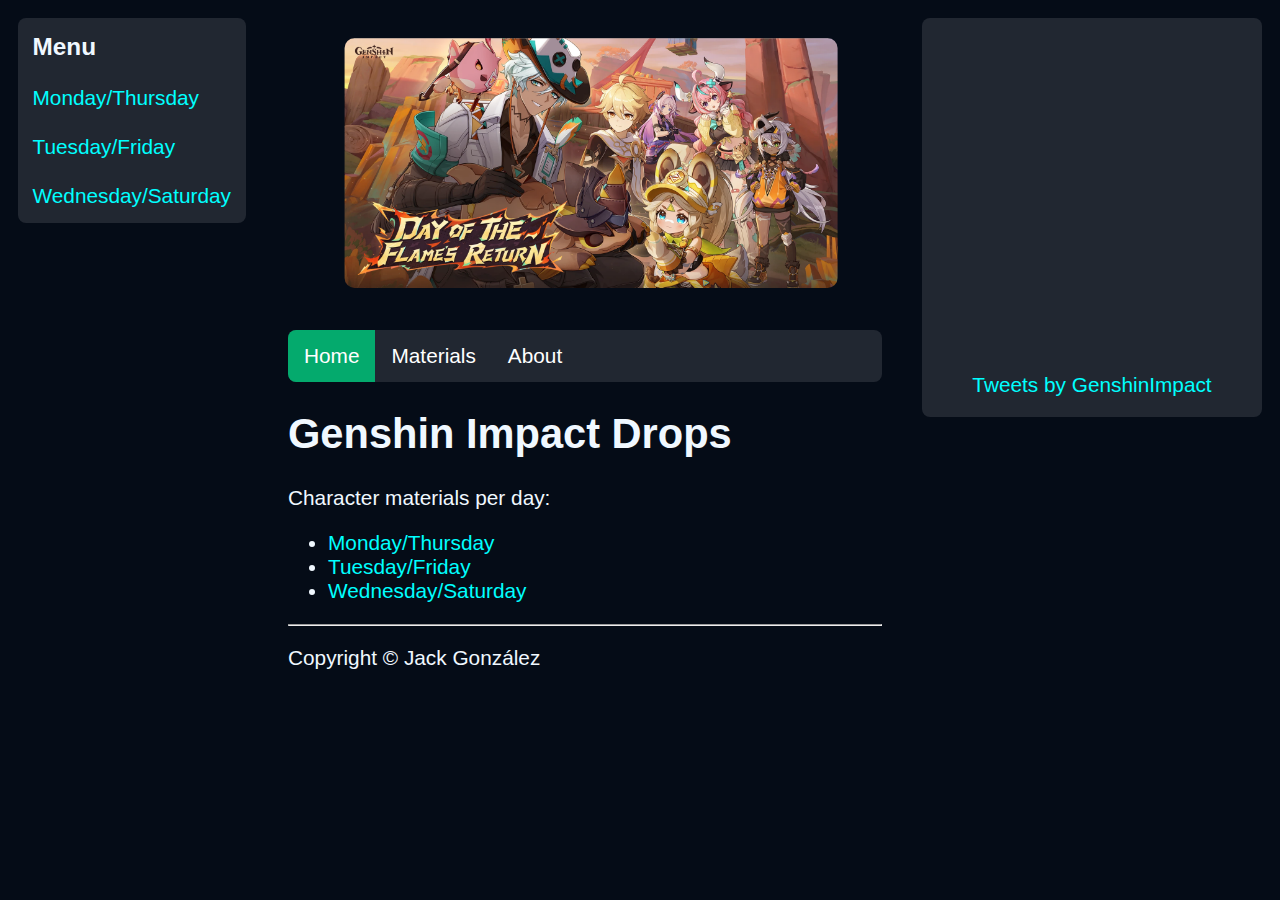
<file: index.html>
<!DOCTYPE html>
<html lang="en">
<head>
    <meta charset="UTF-8">
    <meta name="viewport" content="width=device-width, initial-scale=1.0">
    
    <!-- Open Graph meta tags -->
    <meta property="og:title" content="Genshin Impact Character Drops"/>
    <meta property="og:description" content="A list for farming book materials for characters" />
    <meta property="og:image" content="https://jakkgj.github.io/genshin/img/banner.jpg" />
    <meta property="og:image:secure_url" content="https://jakkgj.github.io/genshin/img/banner.jpg" />
    <meta property="og:image:width" content="1200" /> 
    <meta property="og:image:height" content="630" /> 
    <meta property="og:type" content="website">
    <meta property="og:url" content="https://jakkgj.github.io/genshin/" />
    <link rel="shortcut icon" href="favicon.ico" type="image/x-icon">
    <link rel="stylesheet" href="css/style.css">
    <script src="main.js"></script>
    <title>Genshin Impact Character Drops</title>
</head>
<body>
    <div class="wrapper">

        <!-- Fixed div that stays fixed -->
        <div class="sidebar">
            <h3 class="bar-item">Menu</h3>
            <a href="materials.html#Monday_Thursday" class="bar-item button">Monday/Thursday</a>
            <a href="materials.html#Tuesday_Friday" class="bar-item button">Tuesday/Friday</a>
            <a href="materials.html#Wednesday_Saturday" class="bar-item button">Wednesday/Saturday</a>
        </div>

        <div class="container">
            <div class="main">
                <!-- <div class="banner"> -->
                    <img src="img/banner2.png" alt="Banner Image" class="banner-img">
                <!-- </div> -->

                <div class="navbar">
                    <ul>
                        <li><a class="active" href="index.html">Home</a></li2>
                        <li><a href="materials.html">Materials</a></li>
                        <li><a href="about.html">About</a></li>
                    </ul>
                </div>
        
                <h1>Genshin Impact Drops</h1>
                <p>Character materials per day:</p>
                <ul>
                    <li><a href="materials.html#Monday_Thursday">Monday/Thursday</a></li>
                    <li><a href="materials.html#Tuesday_Friday">Tuesday/Friday</a></li>
                    <li><a href="materials.html#Wednesday_Saturday">Wednesday/Saturday</a></li>
                </ul>
        
                <hr>
                <footer>
                    <p>Copyright &COPY; Jack González</p>
                </footer>
            </div>
    
            <div class="media">
                <iframe width="300" height="315" 
                        src="https://www.youtube.com/embed/vgdhWQ5aL0s?si=44xZ3BCpgbY11-67" title="YouTube video player" frameborder="0" allow="accelerometer; autoplay; clipboard-write; encrypted-media; gyroscope; picture-in-picture; web-share" referrerpolicy="strict-origin-when-cross-origin" allowfullscreen>
                </iframe>
                <div class="feed">
                    <a class="twitter-timeline" data-width="300" data-height="315" data-theme="dark" href="https://twitter.com/GenshinImpact?ref_src=twsrc%5Etfw">Tweets by GenshinImpact</a> <script async src="https://platform.twitter.com/widgets.js" charset="utf-8"></script>
                </div>
            </div>
        </div>
    
    </div>
</body>
</html>
</file>
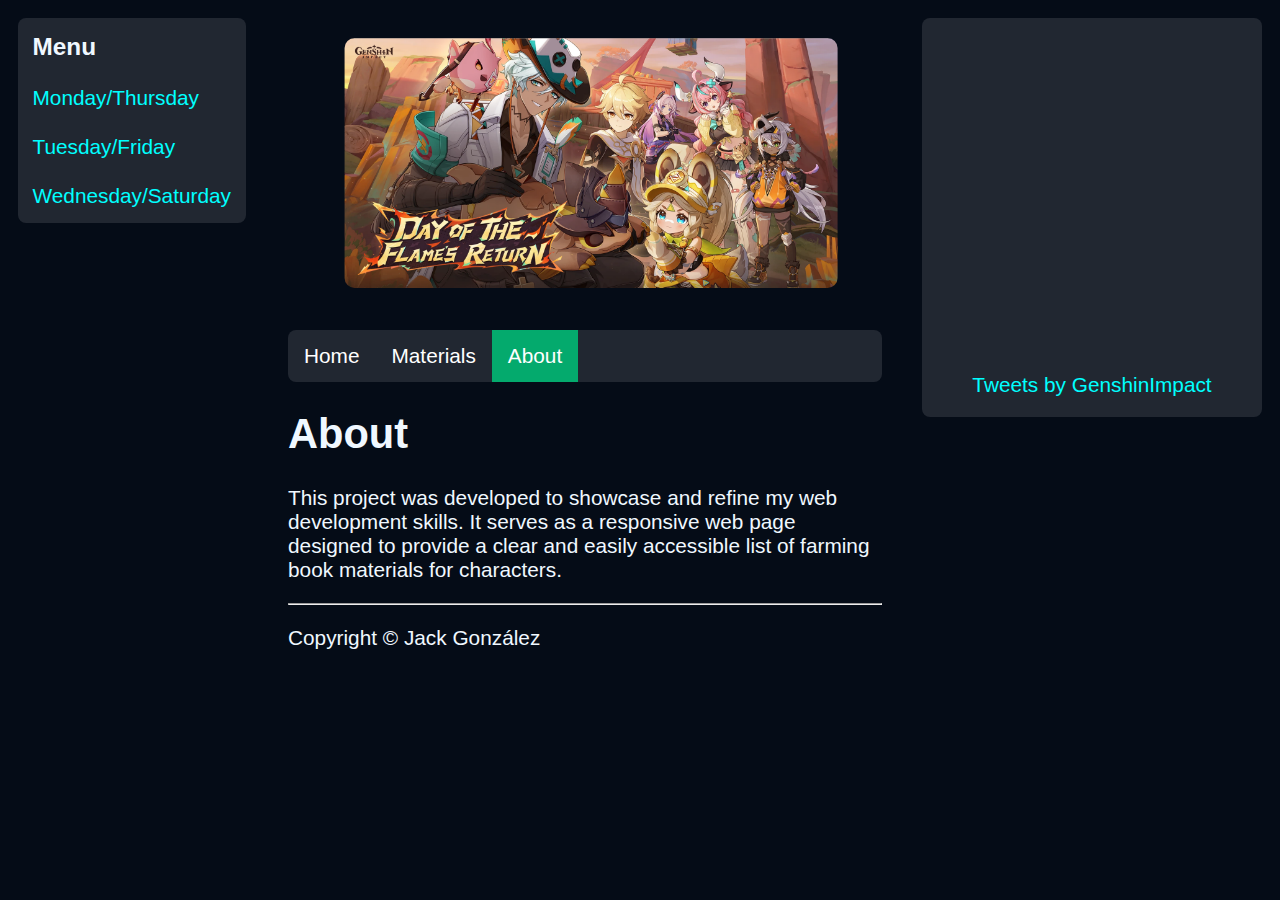
<file: about.html>
<!DOCTYPE html>
<html lang="en">
<head>
    <meta charset="UTF-8">
    <meta name="viewport" content="width=device-width, initial-scale=1.0">

    <!-- Open Graph meta tags -->
    <meta property="og:title" content="Genshin Impact Character Drops"/>
    <meta property="og:description" content="A list for farming book materials for characters" />
    <meta property="og:image" content="https://jakkgj.github.io/genshin/img/banner.jpg" />
    <meta property="og:image:secure_url" content="https://jakkgj.github.io/genshin/img/banner.jpg" />
    <meta property="og:image:width" content="1200" /> 
    <meta property="og:image:height" content="630" />
    <meta property="og:type" content="website">
    <meta property="og:url" content="https://jakkgj.github.io/genshin/" />

    <link rel="shortcut icon" href="favicon.ico" type="image/x-icon">
    <link rel="stylesheet" href="css/style.css">
    <script src="main.js"></script>
    <title>About</title>
</head>
<body>
    <div class="wrapper">

        <!-- Fixed div that stays fixed -->
        <div class="sidebar">
            <h3 class="bar-item">Menu</h3>
            <a href="materials.html#Monday_Thursday" class="bar-item button">Monday/Thursday</a>
            <a href="materials.html#Tuesday_Friday" class="bar-item button">Tuesday/Friday</a>
            <a href="materials.html#Wednesday_Saturday" class="bar-item button">Wednesday/Saturday</a>
        </div>

        <div class="container">
            <div class="main">
                <img src="img/banner2.png" alt="Banner Image" class="banner-img">

                <div class="navbar">
                    <ul>
                        <li><a href="index.html">Home</a></li2>
                        <li><a href="materials.html">Materials</a></li>
                        <li><a class="active" href="about.html">About</a></li>
                    </ul>
                </div>

                <h1>About</h1>
                <p>This project was developed to showcase and refine my web development skills. It serves as a responsive web page designed to provide a clear and easily accessible list of farming book materials for characters.</p>

                <hr>
                <footer>
                    <p>Copyright &COPY; Jack González</p>
                </footer>

            </div>

            <div class="media">
                <iframe width="300" height="315" 
                        src="https://www.youtube.com/embed/vgdhWQ5aL0s?si=44xZ3BCpgbY11-67" title="YouTube video player" frameborder="0" allow="accelerometer; autoplay; clipboard-write; encrypted-media; gyroscope; picture-in-picture; web-share" referrerpolicy="strict-origin-when-cross-origin" allowfullscreen>
                </iframe>
                <div class="feed">
                    <a class="twitter-timeline" data-width="300" data-height="315" data-theme="dark" href="https://twitter.com/GenshinImpact?ref_src=twsrc%5Etfw">Tweets by GenshinImpact</a> <script async src="https://platform.twitter.com/widgets.js" charset="utf-8"></script>
                </div>
            </div>

        </div>
    </div>
</body>
</html>
</file>
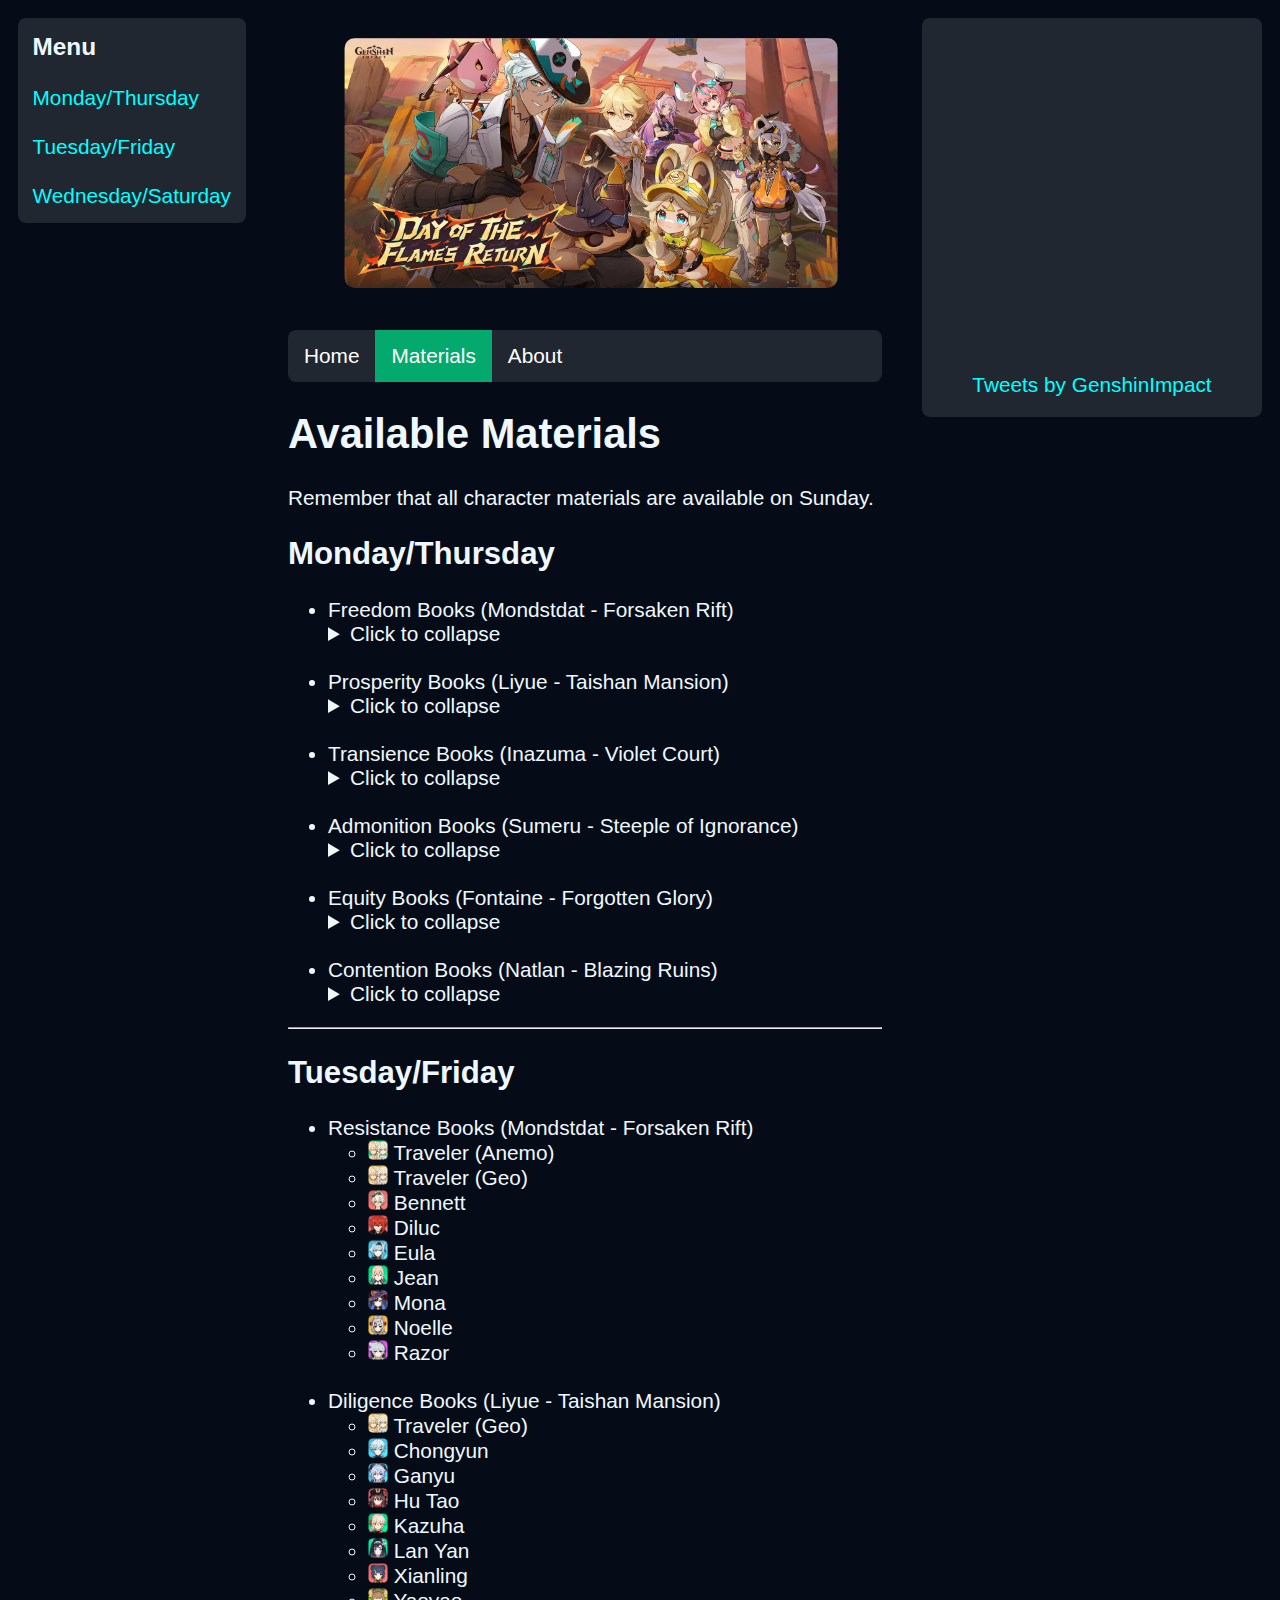
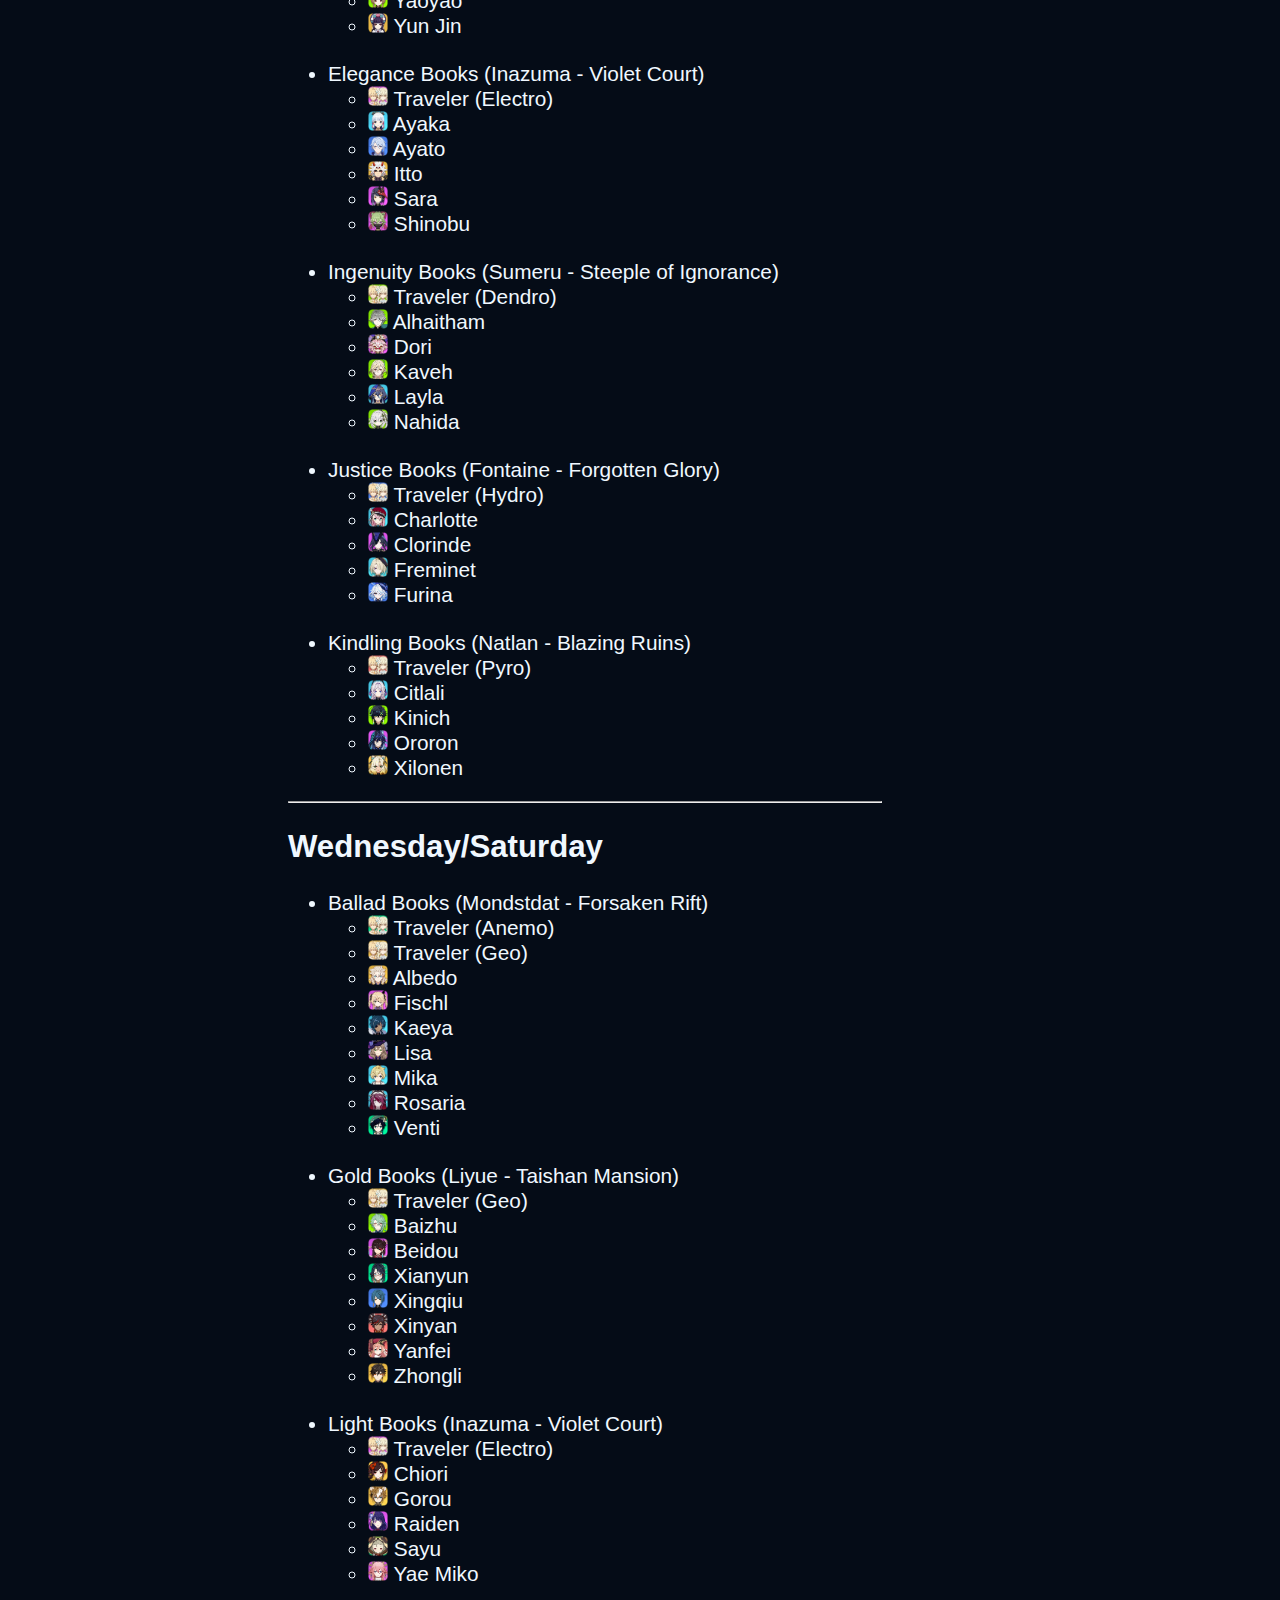
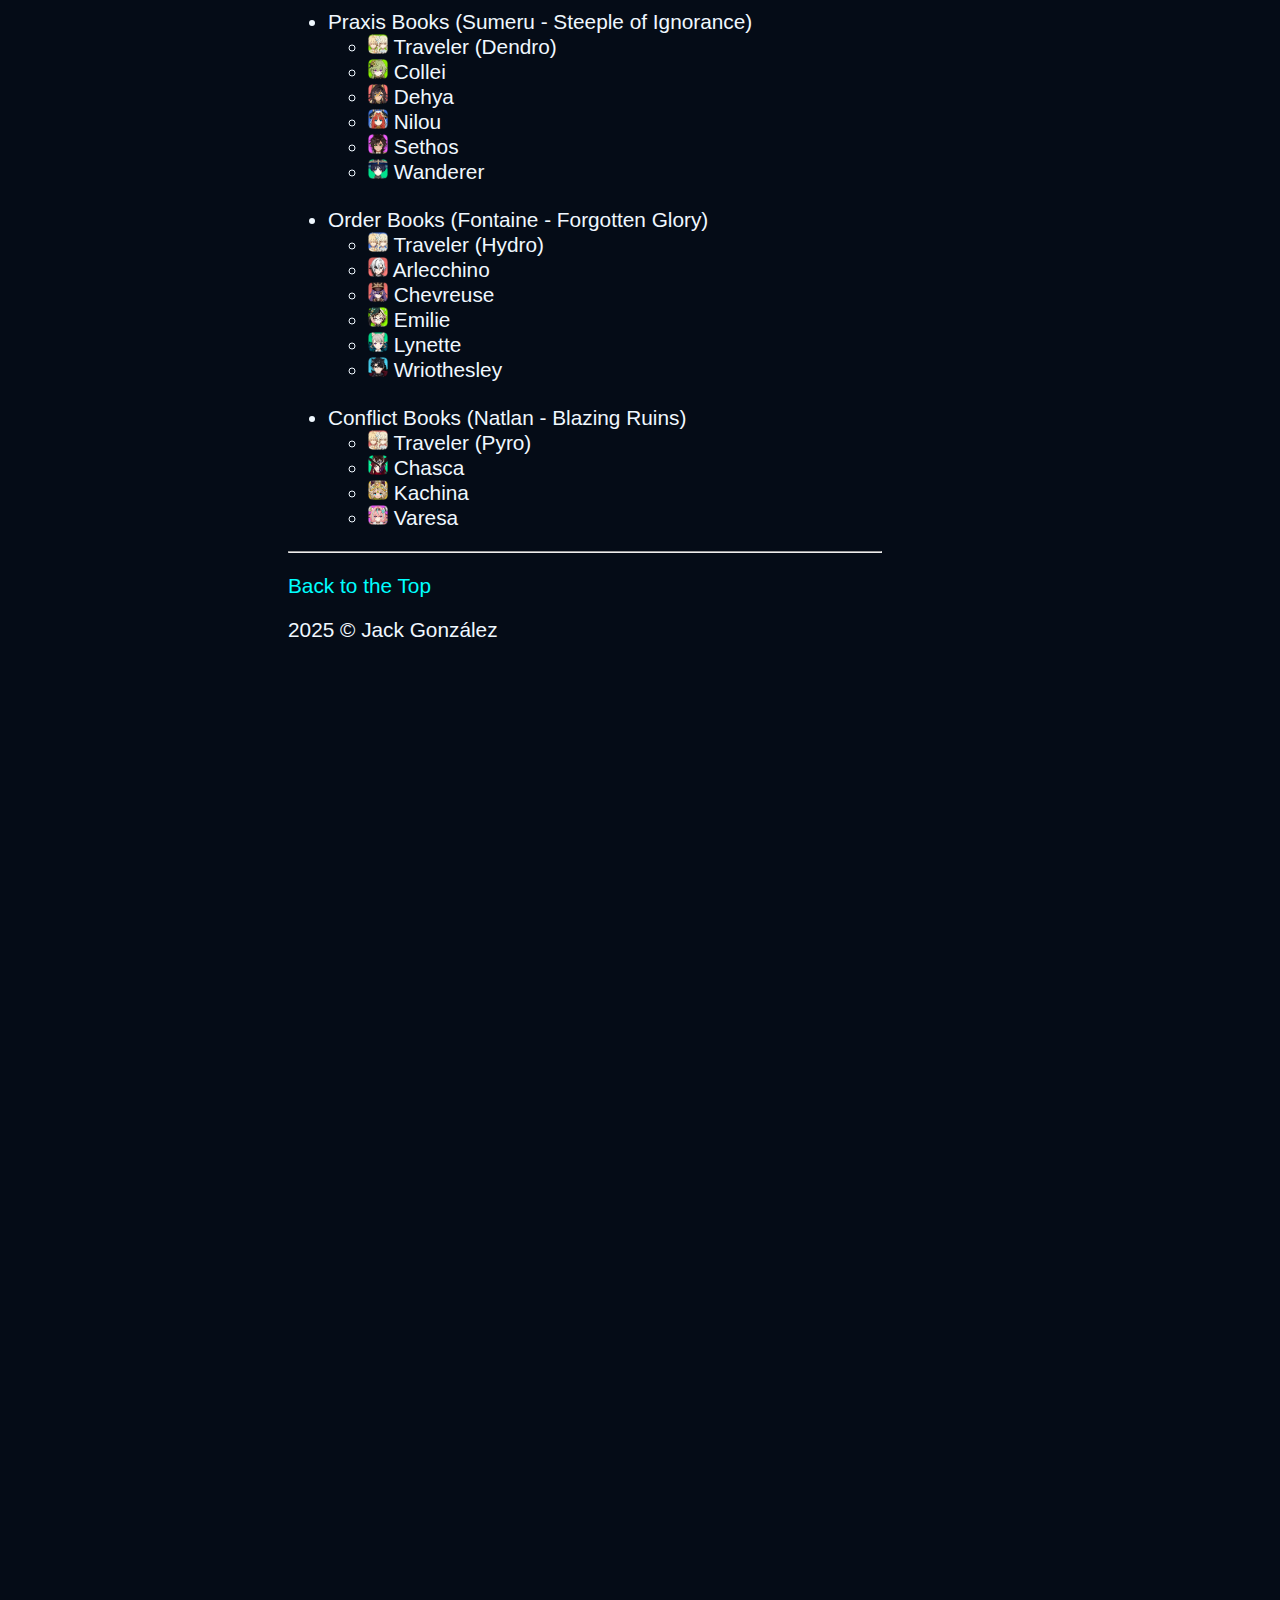
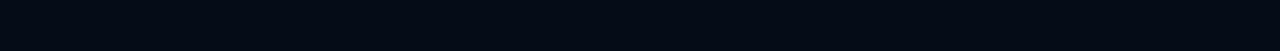
<file: materials.html>
<!DOCTYPE html>
<html lang="en">

<head>
    <meta charset="UTF-8">
    <meta name="viewport" content="width=device-width, initial-scale=1.0">

    <!-- Open Graph meta tags -->
    <meta property="og:title" content="Genshin Impact Character Drops"/>
    <meta property="og:description" content="A list for farming book materials for characters" />
    <meta property="og:image" content="https://jakkgj.github.io/genshin/img/banner.jpg" />
    <meta property="og:image:secure_url" content="https://jakkgj.github.io/genshin/img/banner.jpg" />
    <meta property="og:image:width" content="1200" /> 
    <meta property="og:image:height" content="630" />
    <meta property="og:type" content="website">
    <meta property="og:url" content="https://jakkgj.github.io/genshin/" />

    <title>Character Materials</title>
    <link rel="shortcut icon" href="favicon.ico" type="image/x-icon">
    <link rel="stylesheet" href="css/style.css">
</head>

<body>

    <div class="wrapper">
        <div class="sidebar">
            <h3 class="bar-item">Menu</h3>
            <a href="materials.html#Monday_Thursday" class="bar-item button">Monday/Thursday</a>
            <a href="materials.html#Tuesday_Friday" class="bar-item button">Tuesday/Friday</a>
            <a href="materials.html#Wednesday_Saturday" class="bar-item button">Wednesday/Saturday</a>
        </div>
    

        <div class="container">
            <div class="main">
    
                <!-- <div class="banner"> -->
                    <img src="img/banner2.png" alt="Banner Image" class="banner-img">
                <!-- </div> -->
            
                <div class="navbar">
                    <ul>
                        <li><a href="index.html">Home</a></li2>
                        <li><a class="active" href="materials.html">Materials</a></li>
                        <li><a href="about.html">About</a></li>
                    </ul>
                </div>
        
                <h1>Available Materials</h1>
                <p>Remember that all character materials are available on Sunday.</p>
                <h2 id="Monday_Thursday">Monday/Thursday</h2>
                <ul>
                    <li>Freedom Books (Mondstdat - Forsaken Rift)
                        <details open>
                            <summary class="summary">Click to collapse</summary>
                            <ul>
                                <li><img src="img/traveleranemo.png" alt="Traveler (Anemo)" width="20" height="20"> Traveler
                                    (Anemo)</li>
                                <li><img src="img/travelergeo.png" alt="Traveler (Geo)" width="20" height="20"> Traveler (Geo)
                                </li>
                                <li><img src="img/aloy.png" alt="Aloy" width="20" height="20"> Aloy</li>
                                <li><img src="img/amber.png" alt="Amber" width="20" height="20"> Amber</li>
                                <li><img src="img/barbara.png" alt="Barbara" width="20" height="20"> Barbara</li>
                                <li><img src="img/diona.png" alt="Diona" width="20" height="20"> Diona</li>
                                <li><img src="img/klee.png" alt="Klee" width="20" height="20"> Klee</li>
                                <li><img src="img/sucrose.png" alt="Sucrose" width="20" height="20"> Sucrose</li>
                                <li><img src="img/tartaglia.png" alt="Tartaglia" width="20" height="20"> Tartaglia</li>
                            </ul>
                        </details>
        
                    </li>
                    <br>
                    <li>Prosperity Books (Liyue - Taishan Mansion)
                        <details open>
                            <summary class="summary">Click to collapse</summary>
                            <ul>
                                <li><img src="img/travelergeo.png" alt="Traveler (Geo)" width="20" height="20"> Traveler (Geo)
                                </li>
                                <li><img src="img/gaming.png" alt="Gaming" width="20" height="20"> Gaming</li>
                                <li><img src="img/keqing.png" alt="Keqing" width="20" height="20"> Keqing</li>
                                <li><img src="img/ningguang.png" alt="Ningguang" width="20" height="20"> Ningguang</li>
                                <li><img src="img/qiqi.png" alt="Qiqi" width="20" height="20"> Qiqi</li>
                                <li><img src="img/shenhe.png" alt="Shenhe" width="20" height="20"> Shenhe</li>
                                <li><img src="img/xiao.png" alt="Xiao" width="20" height="20"> Xiao</li>
                                <li><img src="img/yelan.png" alt="Yelan" width="20" height="20"> Yelan</li>
                            </ul>
                        </details>
                    </li>
                    <br>
                    <li>Transience Books (Inazuma - Violet Court)
                        <details open>
                            <summary class="summary">Click to collapse</summary>
                            <ul>
                                <li><img src="img/travelerelectro.png" alt="Traveler (Electro)" width="20" height="20"> Traveler
                                    (Electro)</li>
                                <li><img src="img/heizou.png" alt="Heizou" width="20" height="20"> Heizou</li>
                                <li><img src="img/kirara.png" alt="Kirara" width="20" height="20"> Kirara</li>
                                <li><img src="img/kokomi.png" alt="Kokomi" width="20" height="20"> Kokomi</li>
                                <li><img src="img/thoma.png" alt="Thoma" width="20" height="20"> Thoma</li>
                                <li><img src="img/yoimiya.png" alt="Yoimiya" width="20" height="20"> Yoimiya</li>
                                <li><img src="img/mizuki.png" alt="Mizuki" width="20" height="20"> Mizuki</li>
                            </ul>
                        </details>
        
                    </li>
                    <br>
                    <li>Admonition Books (Sumeru - Steeple of Ignorance)
                        <details open>
                            <summary class="summary">Click to collapse</summary>
                            <ul>
                                <li><img src="img/travelerdendro.png" alt="Traveler (Dendro)" width="20" height="20"> Traveler
                                    (Dendro)</li>
                                <li><img src="img/candace.png" alt="Candace" width="20" height="20"> Candace</li>
                                <li><img src="img/cyno.png" alt="Cyno" width="20" height="20"> Cyno</li>
                                <li><img src="img/faruzan.png" alt="Faruzan" width="20" height="20"> Faruzan</li>
                                <li><img src="img/tighnari.png" alt="Tighnari" width="20" height="20"> Tighnari</li>
                            </ul>
                        </details>
        
                    </li>
                    <br>
                    <li>Equity Books (Fontaine - Forgotten Glory)
                        <details open>
                            <summary class="summary">Click to collapse</summary>
                            <ul>
                                <li><img src="img/travelerhydro.png" alt="Traveler (Hydro)" width="20" height="20"> Traveler (Hydro)
                                </li>
                                <li><img src="img/lyney.png" alt="Lyney" width="20" height="20"> Lyney</li>
                                <li><img src="img/navia.png" alt="Navia" width="20" height="20"> Navia</li>
                                <li><img src="img/neuvillette.png" alt="Neuvillette" width="20" height="20"> Neuvillette</li>
                                <li><img src="img/sigewinne.png" alt="Sigewinne" width="20" height="20"> Sigewinne</li>
                            </ul>
                        </details>
                    </li>
                    <br>
                    <li>Contention Books (Natlan - Blazing Ruins)
                        <details open>
                            <summary class="summary">Click to collapse</summary>
                            <ul>
                                <li><img src="img/travelerpyro.png" alt="Traveler (Pyro)" width="20" height="20"> Traveler (Pyro)
                                </li>
                                <li><img src="img/iansan.png" alt="Iansan" width="20" height="20"> Iansan</li>
                                <li><img src="img/mavuika.png" alt="Mavuika" width="20" height="20"> Mavuika</li>
                                <li><img src="img/mualani.png" alt="Mualuni" width="20" height="20"> Mualuni</li>
                            </ul>
                        </details>
                    </li>
                </ul>
                <hr>
                <h2 id="Tuesday_Friday">Tuesday/Friday</h2>
                <ul>
                    <li>Resistance Books (Mondstdat - Forsaken Rift)
                        <ul>
                            <li><img src="img/traveleranemo.png" alt="Traveler (Anemo)" width="20" height="20"> Traveler (Anemo)
                            </li>
                            <li><img src="img/travelergeo.png" alt="Traveler (Geo)" width="20" height="20"> Traveler (Geo)</li>
                            <li><img src="img/bennett.png" alt="Bennett" width="20" height="20"> Bennett</li>
                            <li><img src="img/diluc.png" alt="Diluc" width="20" height="20"> Diluc</li>
                            <li><img src="img/eula.png" alt="Eula" width="20" height="20"> Eula</li>
                            <li><img src="img/jean.png" alt="Jean" width="20" height="20"> Jean</li>
                            <li><img src="img/mona.png" alt="Mona" width="20" height="20"> Mona</li>
                            <li><img src="img/noelle.png" alt="Noelle" width="20" height="20"> Noelle</li>
                            <li><img src="img/razor.png" alt="Razor" width="20" height="20"> Razor</li>
                        </ul>
                    </li>
                    <br>
                    <li>Diligence Books (Liyue - Taishan Mansion)
                        <ul>
                            <li><img src="img/travelergeo.png" alt="Traveler (Geo)" width="20" height="20"> Traveler (Geo)</li>
                            <li><img src="img/chongyun.png" alt="Chongyun" width="20" height="20"> Chongyun</li>
                            <li><img src="img/ganyu.png" alt="Ganyu" width="20" height="20"> Ganyu</li>
                            <li><img src="img/hutao.png" alt="Hu Tao" width="20" height="20"> Hu Tao</li>
                            <li><img src="img/kazuha.png" alt="Kazuha" width="20" height="20"> Kazuha</li>
                            <li><img src="img/lanyan.png" alt="Lan Yan" width="20" height="20"> Lan Yan</li>
                            <li><img src="img/xiangling.png" alt="Xiangling" width="20" height="20"> Xianling</li>
                            <li><img src="img/yaoyao.png" alt="Yaoyao" width="20" height="20"> Yaoyao</li>
                            <li><img src="img/yunjin.png" alt="Yun Jin" width="20" height="20"> Yun Jin</li>
                        </ul>
                    </li>
                    <br>
                    <li>Elegance Books (Inazuma - Violet Court)
                        <ul>
                            <li><img src="img/travelerelectro.png" alt="Traveler (Electro)" width="20" height="20"> Traveler
                                (Electro)</li>
                            <li><img src="img/ayaka.png" alt="Ayaka" width="20" height="20"> Ayaka</li>
                            <li><img src="img/ayato.png" alt="Ayato" width="20" height="20"> Ayato</li>
                            <li><img src="img/itto.png" alt="Itto" width="20" height="20"> Itto</li>
                            <li><img src="img/sara.png" alt="Sara" width="20" height="20"> Sara</li>
                            <li><img src="img/shinobu.png" alt="Shinobu" width="20" height="20"> Shinobu</li>
                        </ul>
                    </li>
                    <br>
                    <li>Ingenuity Books (Sumeru - Steeple of Ignorance)
                        <ul>
                            <li><img src="img/travelerdendro.png" alt="Traveler (Dendro)" width="20" height="20"> Traveler
                                (Dendro)</li>
                            <li><img src="img/alhaitham.png" alt="Alhaitham" width="20" height="20"> Alhaitham</li>
                            <li><img src="img/dori.png" alt="Dori" width="20" height="20"> Dori</li>
                            <li><img src="img/kaveh.png" alt="Kaveh" width="20" height="20"> Kaveh</li>
                            <li><img src="img/layla.png" alt="Layla" width="20" height="20"> Layla</li>
                            <li><img src="img/nahida.png" alt="Nahida" width="20" height="20"> Nahida</li>
                        </ul>
                    </li>
                    <br>
                    <li>Justice Books (Fontaine - Forgotten Glory)
                        <ul>
                            <li><img src="img/travelerhydro.png" alt="Traveler (Hydro)" width="20" height="20"> Traveler (Hydro)
                            </li>
                            <li><img src="img/charlotte.png" alt="Charlotte" width="20" height="20"> Charlotte</li>
                            <li><img src="img/clorinde.png" alt="Clorinde" width="20" height="20"> Clorinde</li>
                            <li><img src="img/freminet.png" alt="Freminet" width="20" height="20"> Freminet</li>
                            <li><img src="img/furina.png" alt="Furina" width="20" height="20"> Furina</li>
                        </ul>
                    </li>
                    <br>
                    <li>Kindling Books (Natlan - Blazing Ruins)
                        <ul>
                            <li><img src="img/travelerpyro.png" alt="Traveler (Pyro)" width="20" height="20"> Traveler (Pyro)
                            </li>
                            <li><img src="img/citlali.png" alt="Citlali" width="20" height="20"> Citlali</li>
                            <li><img src="img/kinich.png" alt="Kinich" width="20" height="20"> Kinich</li>
                            <li><img src="img/ororon.png" alt="Ororon" width="20" height="20"> Ororon</li>
                            <li><img src="img/xilonen.png" alt="Xilonen" width="20" height="20"> Xilonen</li>
                        </ul>
                    </li>
                </ul>
                <hr>
                <h2 id="Wednesday_Saturday">Wednesday/Saturday</h2>
                <ul>
                    <li>Ballad Books (Mondstdat - Forsaken Rift)
                        <ul>
                            <li><img src="img/traveleranemo.png" alt="Traveler (Anemo)" width="20" height="20"> Traveler (Anemo)
                            </li>
                            <li><img src="img/travelergeo.png" alt="Traveler (Geo)" width="20" height="20"> Traveler (Geo)</li>
                            <li><img src="img/albedo.png" alt="Albedo" width="20" height="20"> Albedo</li>
                            <li><img src="img/fischl.png" alt="Fischl" width="20" height="20"> Fischl</li>
                            <li><img src="img/kaeya.png" alt="Kaeya" width="20" height="20"> Kaeya</li>
                            <li><img src="img/lisa.png" alt="Lisa" width="20" height="20"> Lisa</li>
                            <li><img src="img/mika.png" alt="Mika" width="20" height="20"> Mika</li>
                            <li><img src="img/rosaria.png" alt="Rosaria" width="20" height="20"> Rosaria</li>
                            <li><img src="img/venti.png" alt="Venti" width="20" height="20"> Venti</li>
                        </ul>
                    </li>
                    <br>
                    <li>Gold Books (Liyue - Taishan Mansion)
                        <ul>
                            <li><img src="img/travelergeo.png" alt="Traveler (Geo)" width="20" height="20"> Traveler (Geo)</li>
                            <li><img src="img/baizhu.png" alt="Baizhu" width="20" height="20"> Baizhu</li>
                            <li><img src="img/beidou.png" alt="Beidou" width="20" height="20"> Beidou</li>
                            <li><img src="img/xianyun.png" alt="xianyun" width="20" height="20"> Xianyun</li>
                            <li><img src="img/xingqiu.png" alt="Xingqiu" width="20" height="20"> Xingqiu</li>
                            <li><img src="img/xinyan.png" alt="Xinyan" width="20" height="20"> Xinyan</li>
                            <li><img src="img/yanfei.png" alt="Yanfei" width="20" height="20"> Yanfei</li>
                            <li><img src="img/zhongli.png" alt="Zhongli" width="20" height="20"> Zhongli</li>
                        </ul>
                    </li>
                    <br>
                    <li>Light Books (Inazuma - Violet Court)
                        <ul>
                            <li><img src="img/travelerelectro.png" alt="Traveler (Electro)" width="20" height="20"> Traveler
                                (Electro)</li>
                            <li><img src="img/chiori.png" alt="Chiori" width="20" height="20"> Chiori</li>
                            <li><img src="img/gorou.png" alt="Gorou" width="20" height="20"> Gorou</li>
                            <li><img src="img/raiden.png" alt="Raiden" width="20" height="20"> Raiden</li>
                            <li><img src="img/sayu.png" alt="Sayu" width="20" height="20"> Sayu</li>
                            <li><img src="img/yaemiko.png" alt="Yae Miko" width="20" height="20"> Yae Miko</li>
                        </ul>
                    </li>
                    <br>
                    <li>Praxis Books (Sumeru - Steeple of Ignorance)
                        <ul>
                            <li><img src="img/travelerdendro.png" alt="Traveler (Dendro)" width="20" height="20"> Traveler
                                (Dendro)</li>
                            <li><img src="img/collei.png" alt="Collei" width="20" height="20"> Collei</li>
                            <li><img src="img/dehya.png" alt="Dehya" width="20" height="20"> Dehya</li>
                            <li><img src="img/nilou.png" alt="Nilou" width="20" height="20"> Nilou</li>
                            <li><img src="img/sethos.png" alt="Sethos" width="20" height="20"> Sethos</li>
                            <li><img src="img/wanderer.png" alt="Wanderer" width="20" height="20"> Wanderer</li>
                        </ul>
                    </li>
                    <br>
                    <li>Order Books (Fontaine - Forgotten Glory)
                        <ul>
                            <li><img src="img/travelerhydro.png" alt="Traveler (Hydro)" width="20" height="20"> Traveler (Hydro)
                            </li>
                            <li><img src="img/arlecchino.png" alt="Arlecchino" width="20" height="20"> Arlecchino</li>
                            <li><img src="img/chevreuse.png" alt="Chevreuse" width="20" height="20"> Chevreuse</li>
                            <li><img src="img/emilie.png" alt="Emilie" width="20" height="20"> Emilie</li>
                            <li><img src="img/lynette.png" alt="Lynette" width="20" height="20"> Lynette</li>
                            <li><img src="img/wriothesley.png" alt="Wriothesley" width="20" height="20"> Wriothesley</li>
                        </ul>
                    </li>
                    <br>
                    <li>Conflict Books (Natlan - Blazing Ruins)
                        <ul>
                            <li><img src="img/travelerpyro.png" alt="Traveler (Pyro)" width="20" height="20"> Traveler (Pyro)
                            </li>
                            <li><img src="img/chasca.png" alt="Chasca" width="20" height="20"> Chasca</li>
                            <li><img src="img/kachina.png" alt="Kachina" width="20" height="20"> Kachina</li>
                            <li><img src="img/varesa.png" alt="Varesa" width="20" height="20"> Varesa</li>
                        </ul>
                    </li>
                </ul>
        
                <hr>
                <p>
                    <a href="#">Back to the Top</a>
                </p>
                <footer>
                    <p>2025 &COPY; Jack González</p>
                </footer>

            </div>
            <div class="media">
                <iframe width="300" height="315" 
                    src="https://www.youtube.com/embed/vgdhWQ5aL0s?si=44xZ3BCpgbY11-67" title="YouTube video player" frameborder="0" allow="accelerometer; autoplay; clipboard-write; encrypted-media; gyroscope; picture-in-picture; web-share" referrerpolicy="strict-origin-when-cross-origin" allowfullscreen>
                </iframe>
                <div class="feed">
                    <a class="twitter-timeline" data-width="300" data-height="315" data-theme="dark" href="https://twitter.com/GenshinImpact?ref_src=twsrc%5Etfw">Tweets by GenshinImpact</a> <script async src="https://platform.twitter.com/widgets.js" charset="utf-8"></script>
                </div>
            </div>
        </div>
    </div>

    <script src="main.js"> </script>
</body>

</html>
</file>
<file: css/style.css>
* {
    font-family: 'Segoe UI', Tahoma, Geneva, Verdana, sans-serif;
  }

  body {
    background-color: #050c17;
  }
  
  h1, h2, h3, p, li {
    color: aliceblue;
}

a:link, a:hover {
    color: aqua;
    text-decoration: none;
}

a:visited {
    color: aquamarine;
}

.container {
    display: flex;
    margin-left: 250px;
}

.container > div {
    margin: 10px;
    padding: 20px;
    font-size: 1.3rem;
}

.sidebar {
    height: auto;
    position: fixed;
    /* border: 1px solid aliceblue; */
    background: #212731;
    border-radius: 8px;
    font-size: 1.3rem;
    margin: 9.5px 9.5px 0px 9.5px;
}

.main {
    flex: 1;
    padding: 20px;
    margin: 20%;
    /*border: 1px solid aliceblue;*/
    border-radius: 8px;
}


.media {
    flex: 0;
    /*border: 1px solid aliceblue;*/
    border-radius: 8px;
    text-align: center;
    max-height: fit-content;
    background: #212731;
}

.media > iframe {
    border-radius: 15px;
    display: block;
    /*border: 1px solid aliceblue;*/
    text-align: center;
}

.sidebar a, h3 {
    display: block;
    padding: 10px 15px;
    text-decoration: none;
    margin: 5px 0;
}

.sidebar a:hover {
    background-color: #575757;
}

.banner {
    max-width: 80%;
    height: auto;
    overflow: hidden;
}

.banner-img {
    max-width: 100%;
    height: auto;
    object-fit: scale-down;
    clip-path: inset(0% 10% 13% 7% round 10px);
    margin-left: 15px;
}

.wrapper {
    position: relative; /* Ensure elements are properly stacked */
  }

  .feed {
    margin-top: 20px;
  }

  .active {
    background-color: #04AA6D;
  }

  .navbar > ul {
    list-style-type: none;
    margin: 0;
    padding: 0;
    overflow: hidden;
    background-color: #212731;
    border-radius: 8px;
  }

  .navbar > ul li {
    float: left;
  }

  .navbar > ul li a {
    display: block;
    color: white;
    text-align: center;
    padding: 14px 16px;
    text-decoration: none;
  }

  .navbar > ul li a:hover:not(.active) {
    background-color: #575757;
  }

@media (max-width: 768px) {
    .sidebar {
        position: static;
        text-align: center;
    }
    .container {
        margin: 0;
        padding: 0;
        flex-direction: column;
    }
    .media > iframe {
        width: 100%;
    }

    .media {
        display: none;
    }
    .banner-img {
        margin-left: 5px;
    }

    .sidebar {
        margin: 33px 30px 0px 33px;
    }
}

@media (max-width: 1024px) {
    .sidebar {
        position: static;
        text-align: center;
    }
    .container {
        margin: 0;
        padding: 0;
        flex-direction: column;
    }
    .media > iframe {
        width: 100%;
    }

    .media {
        display: none;
    }

    .banner-img {
        margin-left: 5px;
    }
    
    .sidebar {
        margin: 33px 30px 0px 33px;
    }
}
</file>
